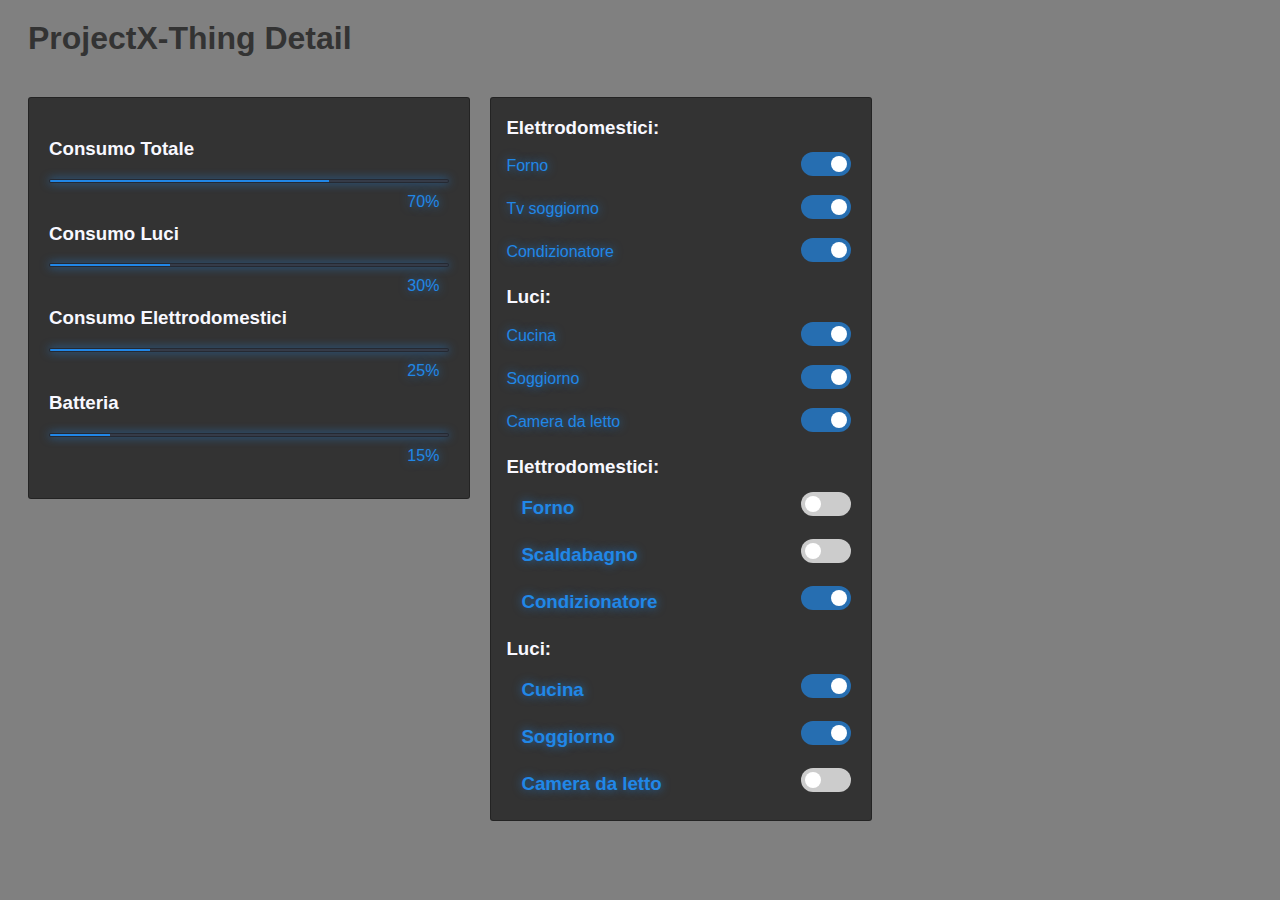
<file: code/index.html>
<!DOCTYPE html>
<html lang="en">

<head>
    <meta charset="UTF-8">
    <meta name="viewport" content="width=device-width, initial-scale=1.0">
    <meta http-equiv="X-UA-Compatible" content="ie=edge">
    <link rel="stylesheet" href="https://use.fontawesome.com/releases/v5.6.1/css/all.css"
        integrity="sha384-gfdkjb5BdAXd+lj+gudLWI+BXq4IuLW5IT+brZEZsLFm++aCMlF1V92rMkPaX4PP" crossorigin="anonymous">
    <link rel="stylesheet" href="style.css">
    <title>ProjectX-Thing Detail</title>
    <script src="jquery-3.3.1.min.js"></script>
    <script src="app.js"></script>
    <link rel="stylesheet" href="style.css">
    <script>
        window.onload = function () {
            $('li').click(function () {
                if (!$(this).hasClass('active')) {
                    $('#shortcut li.active').removeClass('active');
                    $(this).addClass('active');
                }
            });
        }
    </script>
</head>

<body>
    <header>
        <h1>ProjectX-Thing Detail</h1>
    </header>

    <aside>
        <div class="consumi" id="rates">
        </div>
    </aside>
    <div id="container">
        <!--<div class="nav">
            <ul id="shortcut">
                <li class="active"><i class="fas fa-lightbulb"></i></a></li>
                <li><i class="fas fa-blender-phone"></i></li>
            </ul>
        </div>-->
        <div class="details" id="things">
            <h3>Elettrodomestici:</h3>
            <div class="object">Forno
                <label class="switch">
                    <input type="checkbox" checked>
                    <span class="slider round"></span>
                </label>
            </div>
            <div class="object">Tv soggiorno 
                <label class="switch">
                    <input type="checkbox" checked>
                    <span class="slider round"></span>
                </label>
            </div>
            <div class="object">Condizionatore 
                <label class="switch">
                    <input type="checkbox" checked>
                    <span class="slider round"></span>
                </label>
            </div>
            <h3>Luci:</h3>
            <div class="object">Cucina 
                <label class="switch">
                    <input type="checkbox" checked>
                    <span class="slider round"></span>
                </label>
            </div>
            <div class="object">Soggiorno 
                <label class="switch">
                    <input type="checkbox" checked>
                    <span class="slider round"></span>
                </label>
            </div>
            <div class="object">Camera da letto 
                <label class="switch">
                    <input type="checkbox" checked>
                    <span class="slider round"></span>
                </label>
            </div>
        </div>

    </div>

</body>

</html>
</file>
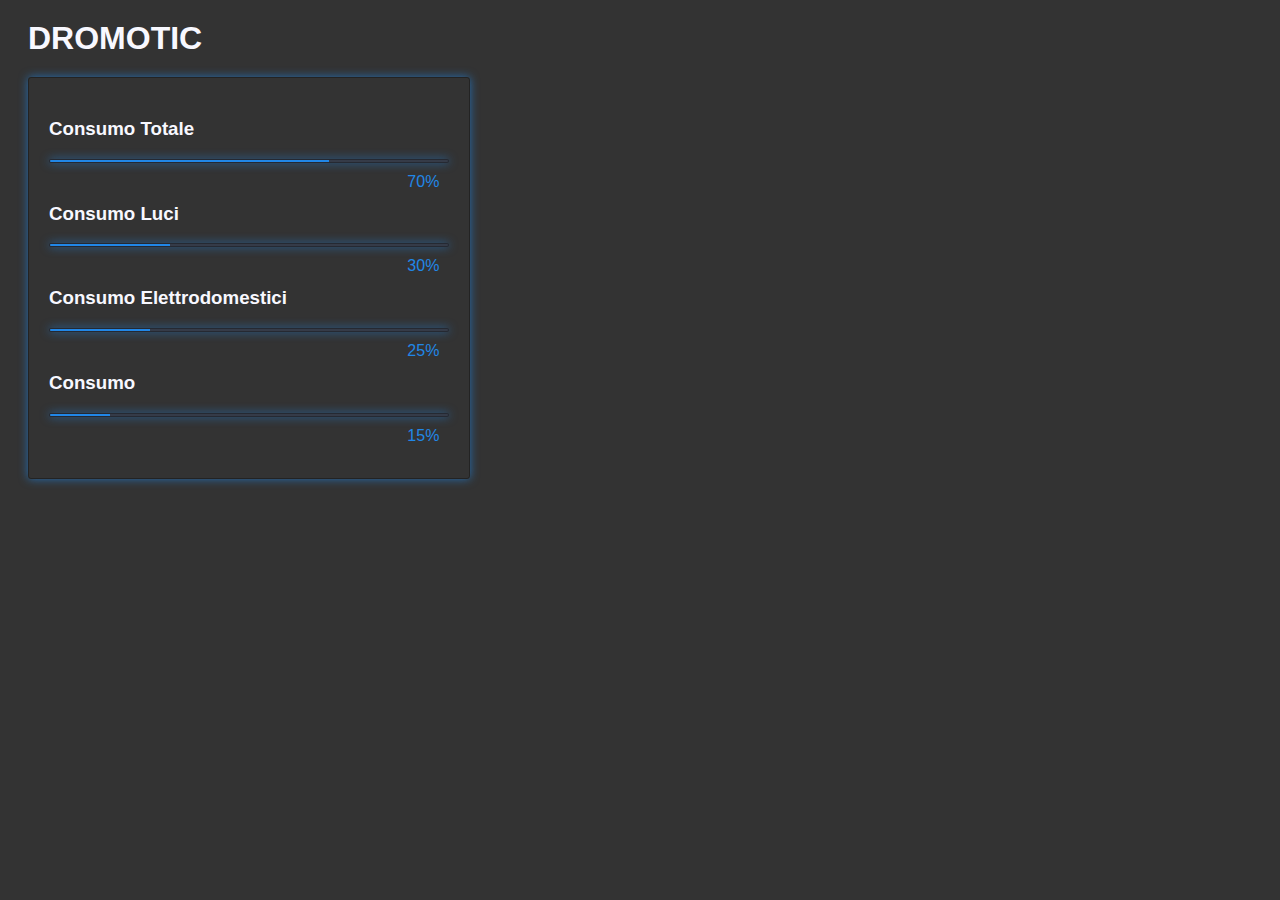
<file: dromotic_object.html>
<!DOCTYPE html>
<html lang="en">
<head>
    <meta charset="UTF-8">
    <meta name="viewport" content="width=device-width, initial-scale=1.0">
    <meta http-equiv="X-UA-Compatible" content="ie=edge">
    <link rel="stylesheet" href="styledromotic.css">
    <title>Dromotic</title>
</head>
<body>
    <header>
        <h1>DROMOTIC</h1>
    </header>

    <aside>
        <div class="consumi">
            <li>
                <h3>Consumo Totale</h3><span class="bar"><span class="totale"></span></span><p>70%</p>
            </li>
            <li>
                <h3>Consumo Luci</h3><span class="bar"><span class="luci"></span></span><p>30%</p>
            </li>
            <li>
                <h3>Consumo Elettrodomestici</h3><span class="bar"><span class="elettro"></span></span><p>25%</p>
            </li>
            <li>
                <h3>Consumo</h3><span class="bar"><span class="ultimo"></span></span><p>15%</p>
            </li>
        </div>
        <div class="nav"></div>
    </aside>
</body>
</html>
</file>
<file: code/style.css>
* {
    font-family: sans-serif;
    padding: 0;
}

body {
    background: #808080;
}

header h1 {
    color: #333;
    margin: 20px;
}

aside {
    height: 500px;
    width: 35%;
    margin: 20px;
    float: left;
}

aside .consumi {
    border: 1px solid rgba(0, 0, 0, 0.3);
    border-radius: 3px;
    height: 400px;
    color: ghostwhite;
    list-style: none;
    background: #333;
}

aside .consumi li {
    margin: 40px 20px;
}

aside .consumi li p {
    color: #2187e7;
    text-shadow: 0 0 10px #2187e7b3;
    float: right;
    margin: 10px 10px;
}

.bar {
    background: #353b48;
    display: block;
    height: 2px;
    border: 1px solid rgba(0, 0, 0, 0.3);
    border-radius: 3px;
    overflow: hidden;
    box-shadow: 0 0 10px #2187e7b3;
}

.bar span {
    height: 2px;
    float: left;
    background: #2187e7;
}



.details {
    background-color: #333;
    height: auto;
    float: left;
    width: 30%;
    border: 1px solid rgba(0, 0, 0, 0.3);
    border-radius: 3px;

}

.details h3 {
    color: ghostwhite;
    margin-left: 15px;
}

.details .object {
    color: #2187e7;
    text-shadow: 0 0 10px #2187e7b3;
    margin-left: 15px;
    margin-bottom: 25px;
    
}

#container {
    margin-top: 40px;
}

.switch {
    position: relative;
    display: inline-block;
    width: 50px;
    height: 24px;
    float: right;
    margin-right: 20px;
    margin-top: -5px;
  }
  
  .switch input { 
    float: right;
    opacity: 0;
    width: 0;
    height: 0;
    margin-right: 20px;
    margin-top: -5px;
  }
  .slider {
    position: absolute;
    cursor: pointer;
    top: 0;
    left: 0;
    right: 0;
    bottom: 0;
    background-color: #ccc;
    -webkit-transition: .4s;
    transition: .4s;
  }
  
  .slider:before {
    position: absolute;
    content: "";
    height: 16px;
    width: 16px;
    left: 4px;
    bottom: 4px;
    background-color: white;
    -webkit-transition: .4s;
    transition: .4s;
  }
  
  input:checked + .slider {
    background-color: #2187e7b3;
  }
  
  input:focus + .slider {
    box-shadow: 0 0 1px #2187e7b3;
    
  }
  
  input:checked + .slider:before {
    -webkit-transform: translateX(26px);
    -ms-transform: translateX(26px);
    transform: translateX(26px);
  }  
/* Rounded sliders */
.slider.round {
    border-radius: 34px;
  }
  
  .slider.round:before {
    border-radius: 50%;
  }


/*.nav {
    
}

.nav ul {
    list-style: none;
}

.nav ul li {
    list-style: none;
    float: left;
}

.nav ul li {
    float: left;
    list-style: none;
    padding: 20px 45px;
    background-color: #333;
    color: #2187e7;
    text-shadow: 0 0 10px #2187e7b3;
}

.nav ul li.active {
    background-color:#1a1a1a;
    color: whitesmoke;
    text-shadow: none;
}

.nav ul li:hover {
    background-color:#262626;
    color: whitesmoke;
    text-shadow: none;
}*/
</file>
<file: styledromotic.css>
* {
    font-family: sans-serif;
    padding: 0;
}

body {
    background: #333;
}

header h1 {
    color: ghostwhite;
    margin: 20px;
}

aside {
    height: 500px;
    width: 35%;
    margin: 20px; 
}

aside .consumi {
    border: 1px solid rgba(0,0,0,0.3);
    box-shadow: 0 0 10px #2187e7b3;
    border-radius: 3px;
    height: 400px;
    color: ghostwhite;
    list-style: none;
}

aside .consumi li{
    margin: 40px 20px;
}

aside .consumi li p{
    color: #2187e7;
    float: right;
    margin: 10px 10px;
}

.bar {
    background: #353b48;
    display: block;
    height: 2px;
    border: 1px solid rgba(0,0,0,0.3);
    border-radius: 3px;
    overflow: hidden;
    box-shadow: 0 0 10px #2187e7b3;
}

.bar span {
    height: 2px;
    float: left;
    background: #2187e7; 
}

.totale {
    width: 70%;
    animation: totale 2s;
}

@keyframes totale { 
    0% {
        width: 0%;
    }
    100% {
        width: 70%;
    }
}

.luci {
    width: 30%;
    animation: luci 2s;
}

@keyframes luci { 
    0% {
        width: 0%;
    }
    100% {
        width: 30%;
    }
}

.elettro {
    width: 25%;
    animation: elettro 2s;
}

@keyframes elettro { 
    0% {
        width: 0%;
    }
    100% {
        width: 25%;
    }
}

.ultimo {
    width: 15%;
    animation: ultimo 2s;
}

@keyframes ultimo { 
    0% {
        width: 0%;
    }
    100% {
        width: 15%;
    }
}
</file>
